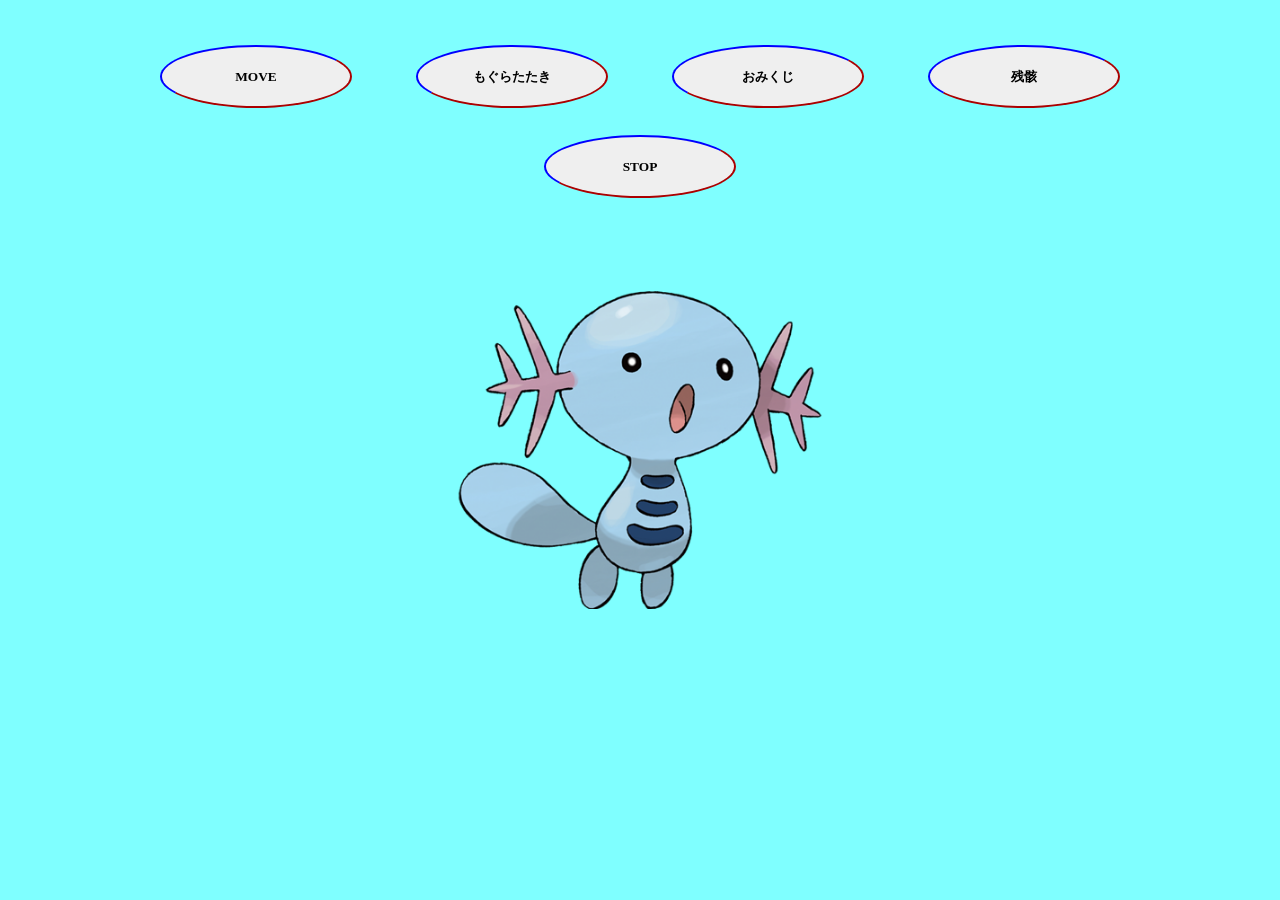
<file: index.html>
<!DOCTYPE html>
<html lang="ja">
<head>
    <meta charset="UTF-8">
    <meta name="viewport" content="width=device-width, initial-scale=1.0">
    <title>Home</title>
    <link rel="stylesheet" href="CSS/index.css">
</head>
<body>
    <div id="mainBox">
        <img src="image/upa.png" class="upa" id="upa1">
        <button id="moveButton1">MOVE</button>
        <button id="moveButton2" onclick="location.href='mogura.html'">もぐらたたき</button>
        <button id="moveButton3" onclick="location.href='kuji.html'">おみくじ</button>
        <button id="moveButton4" onclick="location.href='zangai.html'"">残骸</button>
        <button id="stopButton">STOP</button>
    </div>
    <script src="https://code.jquery.com/jquery-3.4.1.min.js"></script>
    <script src="JS/index.js"></script>
</body>
</file>
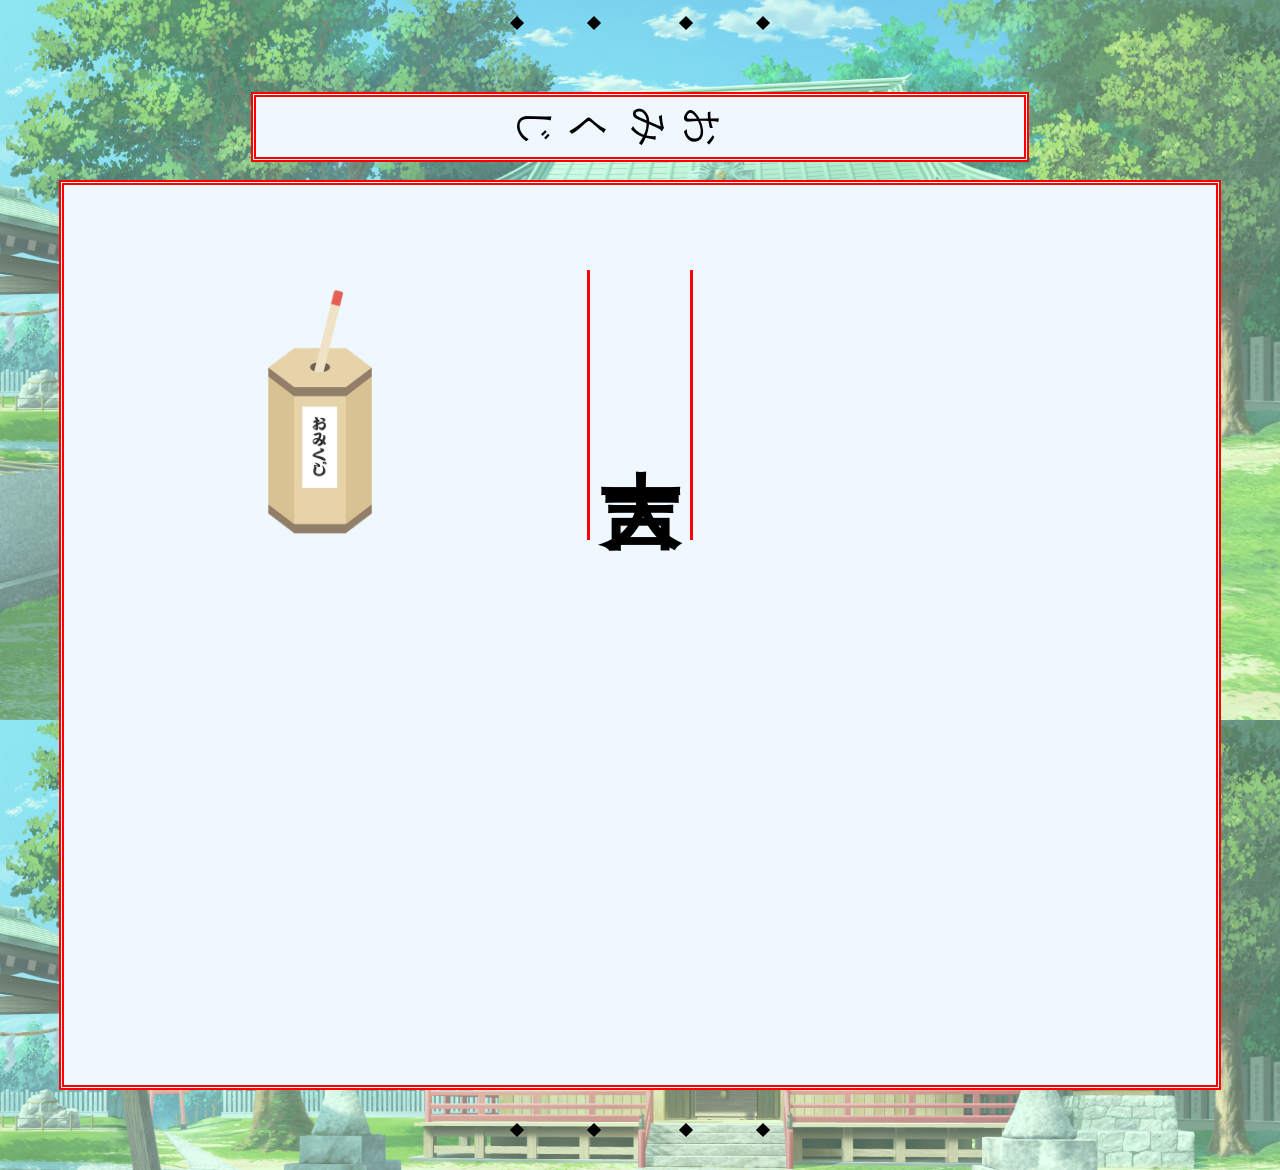
<file: kuji.html>
<!DOCTYPE html>
<html lang="ja">
<head>
    <meta charset="UTF-8">
    <meta name="viewport" content="width=device-width, initial-scale=1.0">
    <title>kuji</title>
    <link rel="stylesheet" href="CSS/kuji.css">
</head>
<body>
    <div id="headerAria">
        <div id="headerDia">
            <div class="diamond" id="diamond1"></div>
            <div class="diamond" id="diamond2"></div>
            <div class="diamond" id="diamond3"></div>
            <div class="diamond" id="diamond4"></div>
        </div>
        <div id="headerName">
            <p id="omikuji">お み く じ</p>
        </div>
    </div>

    
    <div id="mainAria">
        <div id="kujiAria"></div>
        <img src="image\omikuji.png" id="omikujiImage">
        <div id="resultAria">
            <p id="resultText">大吉</p>
        </div>
        <div id="imageAria"></div>

        <img src="image\death.jpg" class="death" id="death1">
        <img src="image\death.jpg" class="death" id="death2">
        <img src="image\death.jpg" class="death" id="death3">
        <img src="image\gamingKakapo.gif" id="kakapo">
        <img src="image\death.jpg" id="death4">
    </div>

    <div id="footerAria">
        <div id="footerDia">
            <div class="diamond" id="diamond1"></div>
            <div class="diamond" id="diamond2"></div>
            <div class="diamond" id="diamond3"></div>
            <div class="diamond" id="diamond4"></div>
        </div>
    </div>
    
    <script src="JS/kuji.js"></script>
</body>
</html>
</file>
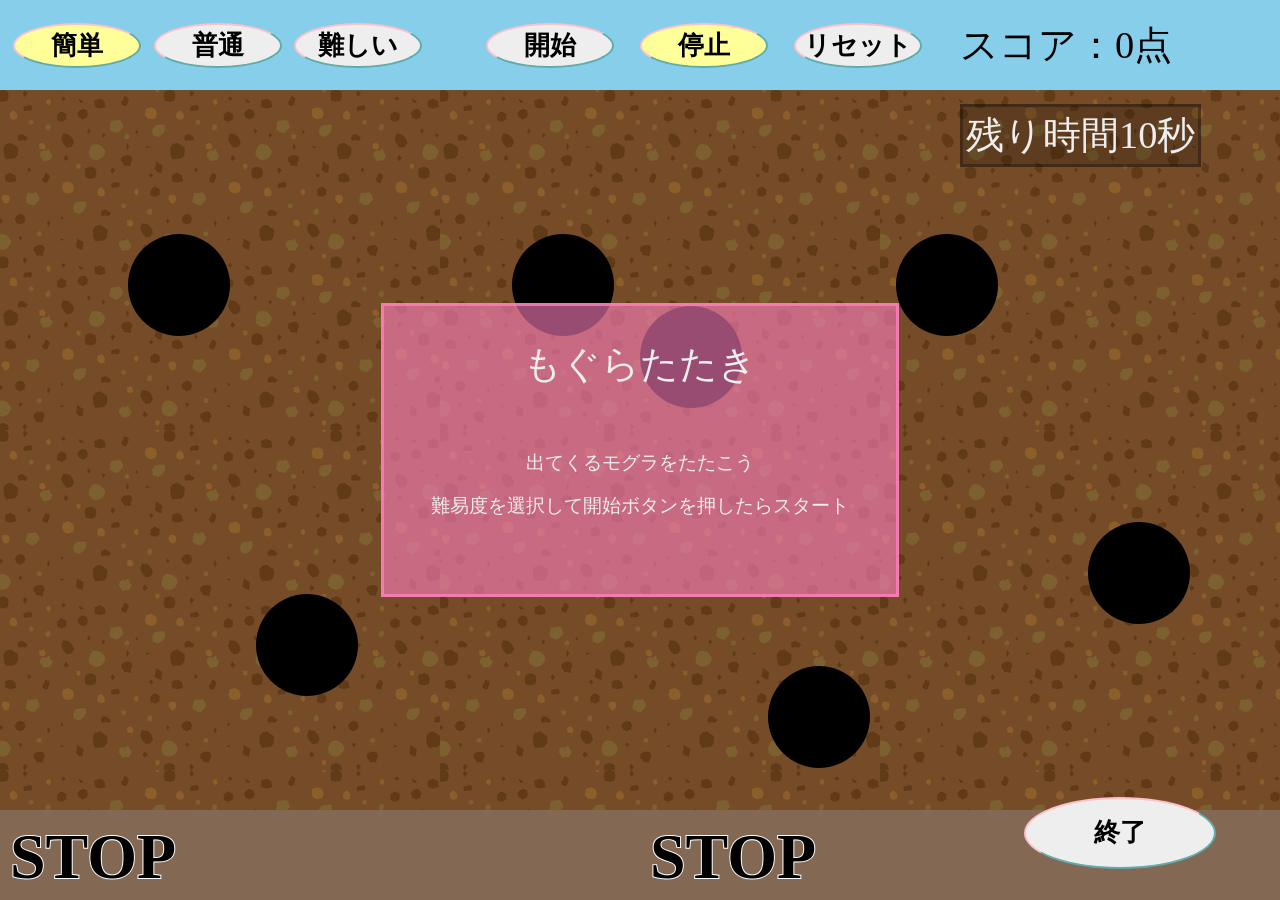
<file: mogura.html>
<!DOCTYPE html>
<html lang="ja">
<head>
    <meta charset="UTF-8">
    <meta name="viewport" content="width=device-width, initial-scale=1.0">
    <title>mogura</title>
    <link rel="stylesheet" href="CSS/mogura.css">
</head>
<body>
<div id="darkCover"></div>
    <div id="headerAria">
        <button class="menuButton" id="easy">簡単</button>
        <button class="menuButton" id="nomal">普通</button>
        <button class="menuButton" id="hard">難しい</button>
        <button class="menuButton" id="start">開始</button>
        <button class="menuButton" id="stop">停止</button>
        <button class="menuButton" id="reset">リセット</button>
        <p id="score">スコア：0点</div>
    </div>
    <div id="mainAria">
        <div id="startPopUp">
            <p id="title">もぐらたたき</p>
            <p class="caption" id="description1">出てくるモグラをたたこう</p>
            <p class="caption" id="description2">難易度を選択して開始ボタンを押したらスタート</p>
        </div>
        <p id="time"></p>
        <div class="circle" id="circle1"></div>
        <img src="image/mogura.png" class="mogura" id="mogura1">
        <div class="circle" id="circle2"></div>
        <img src="image/mogura.png" class="mogura" id="mogura2">
        <div class="circle" id="circle3"></div>
        <img src="image/mogura.png" class="mogura" id="mogura3">
        <div class="circle" id="circle4"></div>
        <img src="image/mogura.png" class="mogura" id="mogura4">
        <div class="circle" id="circle5"></div>
        <img src="image/mogura.png" class="mogura" id="mogura5">
        <div class="circle" id="circle6"></div>
        <img src="image/mogura.png" class="mogura" id="mogura6">
        <div class="circle" id="circle7"></div>
        <img src="image/mogura.png" class="mogura" id="mogura7">
        <div id="resultPopUp">
            <p id="resultText"></p>
            <button id="retry">もういちど</button>
        </div>
    </div>
    <div id="footerAria">
    <button class="menuButton" id="gameExit" onclick="location.href='index.html'">終了</button>
        <div id="slideAria">
            <p class="moveText" id="moveText1">STOP</p>
            <p class="moveText" id="moveText2">STOP</p>
            <p class="moveText" id="moveText3">STOP</p>
        </div>
    </div>

    <script src="https://code.jquery.com/jquery-3.4.1.min.js"></script>
    <script src="JS/mogura.js"></script>
</body>
</html>
</file>
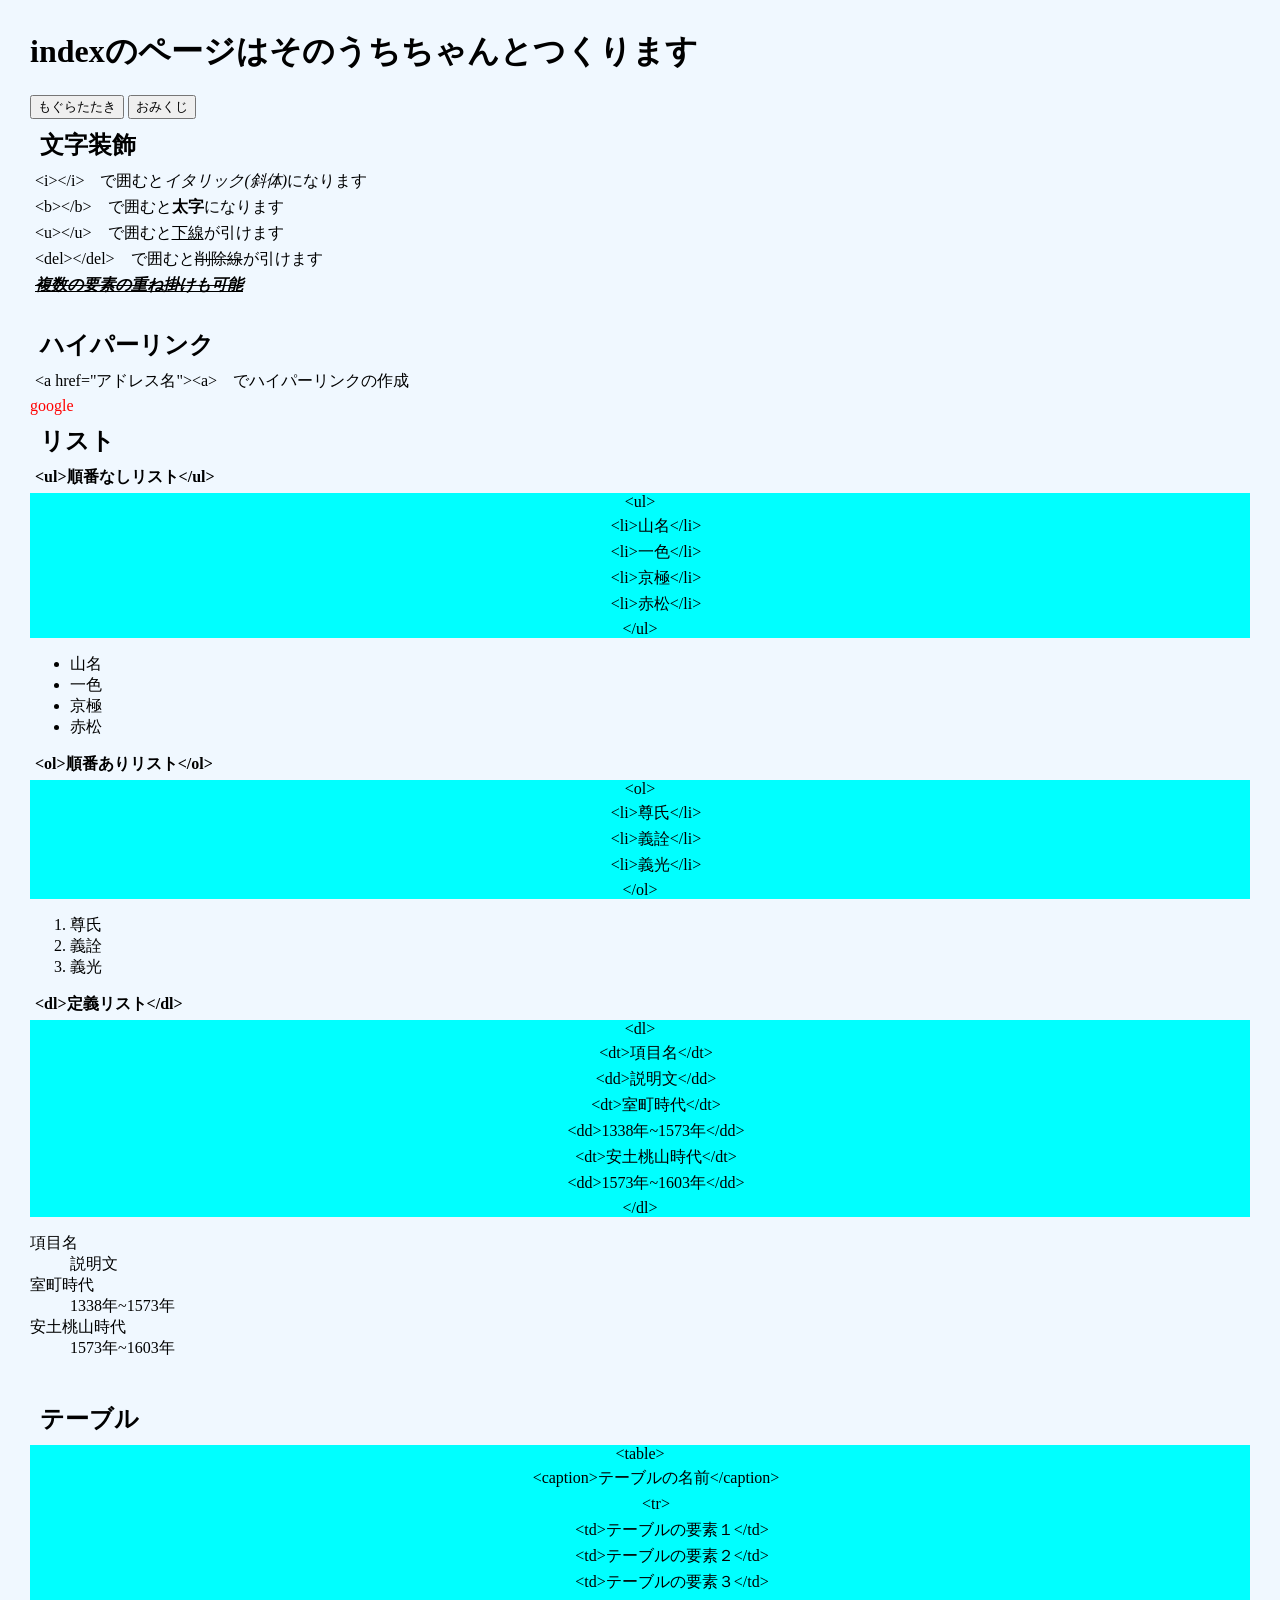
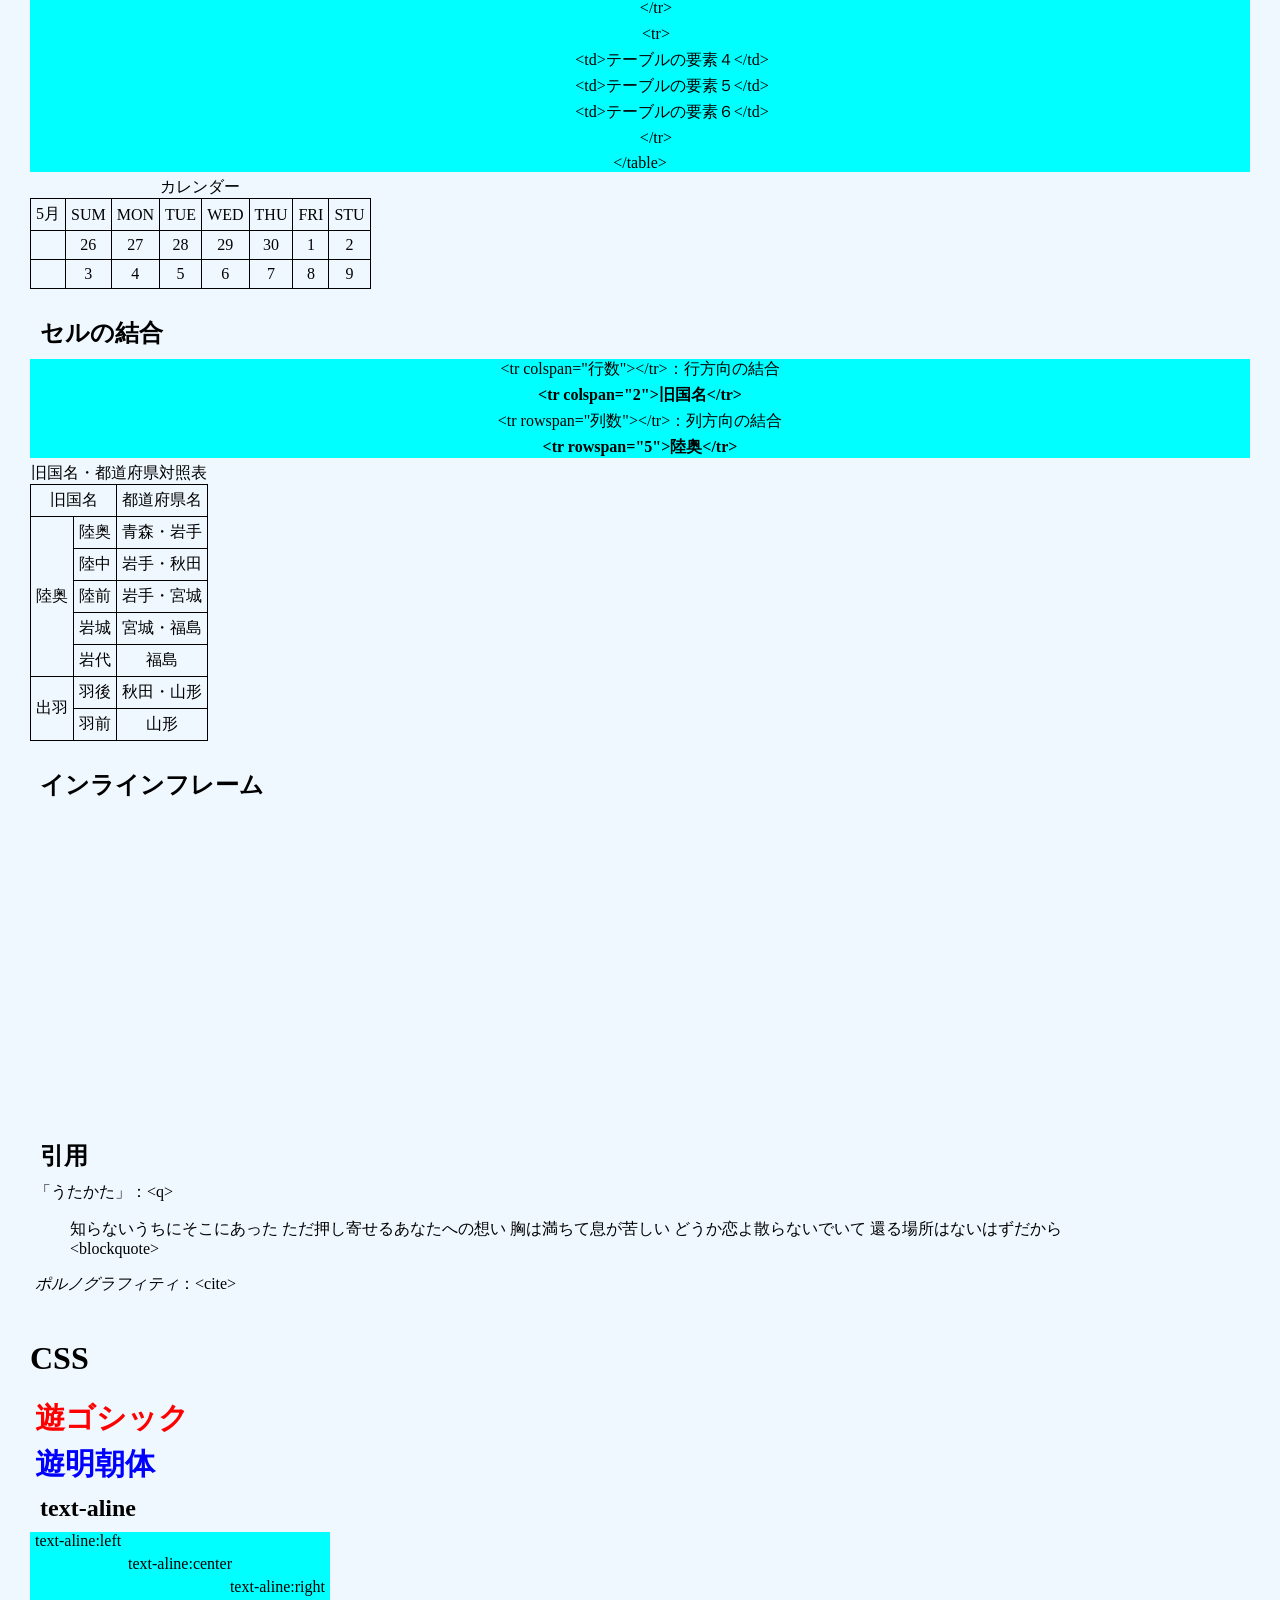
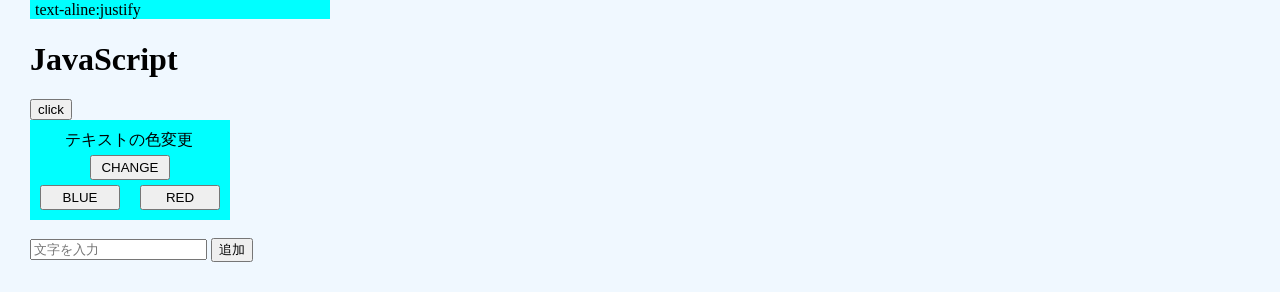
<file: zangai.html>
<!DOCTYPE html>
<html lang="ja">
<head>
    <meta charset="UTF-8">
    <meta name="viewport" content="width=device-width, initial-scale=1.0">
    <title>Home</title>
    <link rel="stylesheet" href="CSS/zangai.css">
</head>
<body>
    <h1>indexのページはそのうちちゃんとつくります</h1>
    <button onclick="location.href='mogura.html'">もぐらたたき</button>
    <button onclick="location.href='kuji.html'">おみくじ</button>
    <h2>文字装飾</h2>
    <p>&lt;i&gt;&lt;/i&gt;　で囲むと<i>イタリック(斜体)</i>になります</p>
    <p>&lt;b&gt;&lt;/b&gt;　で囲むと<b>太字</b>になります</p>
    <p>&lt;u&gt;&lt;/u&gt;　で囲むと<u>下線</u>が引けます</p>
    <p>&lt;del&gt;&lt;/del&gt;　で囲むと<del>削除線</del>が引けます</p>
    <p><i><u><b><del>複数の要素の重ね掛けも可能</del></b></u></i></p>
    <br>
    <h2>ハイパーリンク</h2>
    <p>&lt;a href="アドレス名"&gt;&lt;a&gt;　でハイパーリンクの作成</p>
    <a href="https://www.google.com/?hl=ja">google</a>
    <br>

    <h2>リスト</h2>
    <p><b>&lt;ul&gt;順番なしリスト&lt;/ul&gt;</b></p>
    <div>
    <p>&lt;ul&gt;</p>
    <p>　　&lt;li&gt;山名&lt;/li&gt;</p>
    <p>　　&lt;li&gt;一色&lt;/li&gt;</p>
    <p>　　&lt;li&gt;京極&lt;/li&gt;</p>
    <p>　　&lt;li&gt;赤松&lt;/li&gt;</p>
    <p>&lt;/ul&gt;</p>
    </div>
    <ul>
        <li>山名</li>
        <li>一色</li>
        <li>京極</li>
        <li>赤松</li>
    </ul>
    <p><b>&lt;ol&gt;順番ありリスト&lt;/ol&gt;</b></p>
    <div>
    <p>&lt;ol&gt;</p>
    <p>　　&lt;li&gt;尊氏&lt;/li&gt;</p>
    <p>　　&lt;li&gt;義詮&lt;/li&gt;</p>
    <p>　　&lt;li&gt;義光&lt;/li&gt;</p>
    <p>&lt;/ol&gt;</p>
    </div>
    <ol>
        <li>尊氏</li>
        <li>義詮</li>
        <li>義光</li>
    </ol>

    <p><b>&lt;dl&gt;定義リスト&lt;/dl&gt;</b></p>
    <div>
    <p>&lt;dl&gt;</p>
    <p>　　&lt;dt&gt;項目名&lt;/dt&gt;</p>
    <p>　　&lt;dd&gt;説明文&lt;/dd&gt;</p>
    <p>　　&lt;dt&gt;室町時代&lt;/dt&gt;</p>
    <p>　　&lt;dd&gt;1338年~1573年&lt;/dd&gt;</p>
    <p>　　&lt;dt&gt;安土桃山時代&lt;/dt&gt;</p>
    <p>　　&lt;dd&gt;1573年~1603年&lt;/dd&gt;</p>
    <p>&lt;/dl&gt;</p>
    </div>
    <dl>
        <dt>項目名</dt>
        <dd>説明文</dd>
        <dt>室町時代</dt>
        <dd>1338年~1573年</dd>
        <dt>安土桃山時代</dt>
        <dd>1573年~1603年</dd>
    </dl>
    <br>
    <h2>テーブル</h2>
    <div>
        <p>&lt;table&gt;</p>
        <p>　　&lt;caption&gt;テーブルの名前&lt;/caption&gt;</p>
        <p>　　&lt;tr&gt;</p>
        <p>　　　　&lt;td&gt;テーブルの要素１&lt;/td&gt;</p>
        <p>　　　　&lt;td&gt;テーブルの要素２&lt;/td&gt;</p>
        <p>　　　　&lt;td&gt;テーブルの要素３&lt;/td&gt;</p>
        <p>　　&lt;/tr&gt;</p>
        <p>　　&lt;tr&gt;</p>
        <p>　　　　&lt;td&gt;テーブルの要素４&lt;/td&gt;</p>
        <p>　　　　&lt;td&gt;テーブルの要素５&lt;/td&gt;</p>
        <p>　　　　&lt;td&gt;テーブルの要素６&lt;/td&gt;</p>
        <p>　　&lt;/tr&gt;</p>
        <p>&lt;/table&gt;</p>
    </div>
    <table>
        <caption>カレンダー</caption>
        <tr>
            <td>5月</td>
            <td>SUM</td>
            <td>MON</td>
            <td>TUE</td>
            <td>WED</td>
            <td>THU</td>
            <td>FRI</td>
            <td>STU</td>
        </tr>
        <tr>
            <td></td>
            <td>26</td>
            <td>27</td>
            <td>28</td>
            <td>29</td>
            <td>30</td>
            <td>1</td>
            <td>2</td>
        </tr>
        <tr>
            <td></td>
            <td>3</td>
            <td>4</td>
            <td>5</td>
            <td>6</td>
            <td>7</td>
            <td>8</td>
            <td>9</td>
        </tr>
    </table>
    <br>

    <h2>セルの結合</h2>
    <div>
        <p>&lt;tr colspan="行数"&gt;&lt;/tr&gt;：行方向の結合</p>
        <p><b>&lt;tr colspan="2"&gt;旧国名&lt;/tr&gt;</b></p>
        <p>&lt;tr rowspan="列数"&gt;&lt;/tr&gt;：列方向の結合</p>
        <p><b>&lt;tr rowspan="5"&gt;陸奥&lt;/tr&gt;</b></p>
    </div>
    <table>
        <caption>旧国名・都道府県対照表</caption>
        <tr>
            <td colspan="2">旧国名</td>
            <td>都道府県名</td>
        </tr>
        <tr>
            <td rowspan="5">陸奥</td>
            <td>陸奥</td>
            <td>青森・岩手</td>
        </tr>
        <tr>
            <td>陸中</td>
            <td>岩手・秋田</td>
        </tr>
        <tr>
            <td>陸前</td>
            <td>岩手・宮城</td>
        </tr>
        <tr>
            <td>岩城</td>
            <td>宮城・福島</td>
        </tr>
        <tr>
            <td>岩代</td>
            <td>福島</td>
        </tr>
        <tr>
            <td rowspan="2">出羽</td>
            <td>羽後</td>
            <td>秋田・山形</td>
        </tr>
        <tr>
            <td>羽前</td>
            <td>山形</td>
        </tr>
    </table>
    <br>
    <h2>インラインフレーム</h2>
    <iframe width="560" height="315" src="https://www.youtube.com/embed/H_BtvBabcgY?si=7DzrhFeYsrZFn8-L" title="YouTube video player" frameborder="0" allow="accelerometer; autoplay; clipboard-write; encrypted-media; gyroscope; picture-in-picture; web-share" referrerpolicy="strict-origin-when-cross-origin" allowfullscreen></iframe>
    
    <br>
    <h2>引用</h2>
    <p><q>うたかた</q>：&lt;q&gt;</p>
    <blockquote>
        知らないうちにそこにあった
        ただ押し寄せるあなたへの想い
        胸は満ちて息が苦しい
        どうか恋よ散らないでいて
        還る場所はないはずだから<br>
        &lt;blockquote&gt;
    </blockquote>
    <p><cite>ポルノグラフィティ</cite>：&lt;cite&gt;</p>
    
    <br>
    <h1>CSS</h1>
    <p id="gothic">遊ゴシック</p>
    <p id="mintyo">遊明朝体</p>

    <h2>text-aline</h2>
    <div id="text-aline">
        <p id="left">text-aline:left</p>
        <p id="center">text-aline:center</p>
        <p id="right">text-aline:right</p>
        <p id="justify">text-aline:justify</p>
    </div>

    <h1>JavaScript</h1>
    <button id="btn" onclick="click()">click</button>
    <br>

    <div id="onclickTest">
        <p id="changeText">テキストの色変更</p>
        <button id="redButton">RED</button>
        <button id="blueButton">BLUE</button>
        <button id="changeButton">CHANGE</button>
    </div>
    <br>

    <input type="text" id="inputText" placeholder="文字を入力">
    <button id="addButton">追加</button>
    <ul id="outputList"></ul>


    
    <script src="JS/zangai.js"></script>
    
</body>
</html>
</file>
<file: CSS/index.css>
html,body{
    width: 100%;
    height: 100%;
    margin: 0;
    overflow: hidden;
}
#mainBox{
    position: relative;
    width: 100vw;
    height: 100vh;
    background-color: #7FFFFF;
    top: 50%;
    left: 50%;
    transform: translate(-50%,-50%);
}

.upa{
    position: absolute;
    width: 40%;
    transform: translate(-50%,-50%);
    --movexOld: 50%;
    --movexNew: 50%;
    --moveyOld: 50%;
    --moveyNew: 50%;
    animation: none;
    z-index: 3;
    border-radius: 50%;
    display: none;
    transform-origin: 50% 50%;
}
#upa1{
    display: block;
    top: 50%;
    left: 50%;
}

button{
    position: absolute;
    width: 15%;
    height: 7%;
    transform: translateX(-50%);
    font-family: "HG丸ｺﾞｼｯｸM-PRO";
    font-weight: bold;
    border-radius: 50%;
    border-color: blue red red blue;
}
#moveButton1{ top: 5%; left: 20%; }
#moveButton2{ top: 5%; left: 40%; }
#moveButton3{ top: 5%; left: 60%; }
#moveButton4{ top: 5%; left: 80%; }
#stopButton{ top: 15%; left: 50%; }

#testText{
    position: absolute;
    font-size: 3vw;
    top: 25%;
    left: 50%;
    transform: translateX(-50%);
}

@keyframes slide{
    0%{
        top: var(--moveyOld);
        left: var(--movexOld);
        transform: translate(-50%,-50%);
    }
    100%{
        top: var(--moveyNew);
        left: var(--movexNew);
        transform: translate(-50%,-50%);
    }
}

@keyframes zoom{
    0%{ scale: 0%; opacity: 0;}
    50%{ scale: 40%; opacity: 1;}
    100%{ scale: 0%; opacity: 0;}
}
</file>
<file: CSS/kuji.css>
html{
    margin: 0;
    width: 100%;
    height: 100%;
}
body{
    background-image: url("../image/jinja_hiru.jpg");
    background-repeat: repeat-y;
    background-position: left top;
    background-attachment: auto;
    background-size: 100%;
    background-color: #bcffdd;
    width: 100%;
    height: 100%;
    margin: 0;
    z-index: -2;
}
body::after {
  content: '';
  position: absolute;
  top: 0;
  left: 0;
  width: 100%;
  height: 130%;
  background: rgba(188, 255, 221, 0.4); 
  pointer-events: none;
  z-index: -1;
}

#headerAria{
    width: 100%;
    height: 20%;
    top: 0%;
    left: 0%;
    position: relative;
}
#headerDia{
    width: 20%;
    height: 1%;
    position: absolute;
    top: 10%;
    left: 50%;
    transform: translateX(-50%);
}
.diamond{
    position: absolute;
    background-color: black;
    width: 10px;
    height: 10px;
    transform: rotate(45deg);
}
#diamond1{ left: 0%; }
#diamond2{ left: 30%; }
#diamond3{ right: 30%; }
#diamond4{ right: 0%; }

#headerName{
    background-color: aliceblue;
    position: absolute;
    width: 60%;
    height: 60px;
    bottom: 10%;
    left: 50%;
    transform: translateX(-50%);
    border: 5px double red;
    display: flex;
    justify-content: center;
    align-items: center;
}
#omikuji{
    position: absolute;
    font-size: 40px;
    transform: rotate(90deg);
    writing-mode: vertical-rl;
    white-space: nowrap;
    font-family: "Yu Mincho";
}

#mainAria{
    width: 100%;
    height: 100%;
    position: relative;
}
#kujiAria{
    background-color: aliceblue;
    position: absolute;
    width: 90%;
    height: 100%;
    top: 0%;
    left: 50%;
    transform: translateX(-50%);
    border: 5px double red;
    z-index: 2;
}
#omikujiImage{
    position: absolute;
    width: 30%;
    top: 10%;
    left: 10%;
    z-index: 3;
}
#resultAria{
    background-color: aliceblue;
    position: absolute;
    width: 100px;
    height: 30%;
    top: 10%;
    left: 50%;
    transform: translateX(-50%);
    border-left: 3px solid red;
    border-right: 3px solid red;
    display: flex;
    justify-content: center;
    align-items: center;
    z-index: 3;
}
#resultText{
    position: absolute;
    font-size: 80px;
    font-family: "Yu Mincho";
    writing-mode: vertical-rl;
    font-weight: bold;
    z-index: 3;
}

#imageAria{
    position: absolute;
    width: 80%;
    height: 40%;
    top: 50%;
    left: 50%;
    transform: translateX(-50%);
}

#death1{
    position: absolute;
    left: 65%;
    top: 20%;
    width: 25%;
    display: none;
    animation: rotateAnimation 2s linear infinite;
    z-index: 3;
}
#death2{
    position: absolute;
    left: 20%;
    top: 50%;
    width: 20%;
    display: none;
    z-index: 2;
    animation: sizeAnimation 1s linear infinite;
    z-index: 3;
}
#death3{
    position: absolute;
    left: 60%;
    top: 70%;
    width: 30%;
    display: none;
    animation: moveAnimation 1.5s linear infinite;
    z-index: 3;
}

#kakapo{
    position: absolute;
    width: 85%;
    top: 50%;
    left: 50%;
    transform: translateX(-50%);
    display: none;
    z-index: 3;
}

#death4{
    position: absolute;
    width: 90%;
    height: 100%;
    top: 0%;
    left: 50%;
    transform: translateX(-50%);
    z-index: 1;
    /* display: none; */
}
#footerAria{
    width: 100%;
    height: 10%;
}
#footerDia{
    width: 20%;
    height: 1%;
    position: relative;
    top: 50%;
    left: 50%;
    transform: translateX(-50%);
}

@keyframes rotateAnimation{
    from { transform: rotate(0deg); }
    to{transform: rotate(360deg);}
}

@keyframes sizeAnimation {
    0%{ scale: 180%; }
    50%{ scale: 100%; }
    100%{ scale: 180%; }
}

@keyframes moveAnimation {
    0%{ left: 65%; }
    50%{ left: 5%; }
    100%{ left: 65%; }
}
</file>
<file: CSS/mogura.css>
html,body{
    width: 100%;
    height: 100%;
    margin: 0;
    overflow: hidden;
    font-family: "HG丸ｺﾞｼｯｸM-PRO";
}
#darkCover{
    position: absolute;
    content: "";
    width: 100%;
    height: 100%;
    top: 0;
    left: 0;
    background-color: rgba(0,0,0,0.4);
    display: none;
    z-index: 4;
}

#headerAria{
    position: relative;
    width: 100%;
    height: 10%;
    background-color: skyblue;
    top: 0%;
    left: 0%;
}
#score{
    position: absolute;
    font-size: 3vw;
    margin: 0;
    top: 50%;
    left: 75%;
    transform: translateY(-50%);
}

@media screen and (max-width:480px){
    #score{ font-size: 4vw; }
}
.menuButton{
    position: absolute;
    top: 25%;
    width: 10%;
    height: 50%;
    border-radius: 50%;
    font-size: 2vw;
    font-weight: bold;
    font-family: "HG丸ｺﾞｼｯｸM-PRO";
    background-color: #EEEEEE;
    z-index: 3;
    white-space: nowrap;
    display: flex;
    justify-content: center;
    align-items: center;
    border-color: pink #90FFFF #90ffff pink;
}
.menuButton:hover{
    border: solid black 2px;
    scale: 1.2;
}
#easy{ left: 1%; background-color: #FFFF99; }
#nomal{ left: 12%; }
#hard{ left: 23%; }
#start{ left: 38%; }
#stop{ left: 50%; background-color: #FFFF99; }
#reset{ left: 62%;}
#gameExit{ width: 15%; height: 80%; top: -15%; left: 80%; }
@media screen and (max-width:480px){
    .menuButton{ width: 11vw; height: 11vw; font-size: 2.5vw;}
    .menuButton:hover{ scale: 1;}
}

#mainAria{
    position: relative;
    background-image: url("../image/tsuchi.jpeg");
    width: 100%;
    height: 80%;
}
#startPopUp{
    position: absolute;
    top: 50%;
    left: 50%;
    transform: translate(-50%,-50%);
    width: 40%;
    height: 40%;
    background-color: rgba(255,127,191,0.6);
    border: 3px rgba(255,127,191,0.8) solid;
    z-index: 5;
    text-align: center;
}
#title{
    position: absolute;
    color: #EEEEEE;
    font-size: 3vw;
    white-space: nowrap;
    margin: 0;
    top: 20%;
    left: 50%;
    transform: translate(-50%,-50%);
    z-index: 6;
}
.caption{
    position: absolute;
    color: #EEEEEE;
    font-size: 1.5vw;
    white-space: nowrap;
    margin: 0;
    top: 20%;
    left: 50%;
    transform: translateX(-50%);
    z-index: 6;
}
#description1{ top: 50%; }
#description2{ top: 65%; }

@media screen and (max-width:480px){
    #startPopUp{ width: 70%; }
    #title{ font-size: 6vw; }
    .caption{ font-size: 3vw; }
}
#time{
    position: absolute;
    font-size: 3vw;
    margin: 0;
    padding: 3px;
    top: 2%;
    left: 75%;
    color: #EEEEEE;
    background-color: rgba(0,0,0,0.2);
    border: 3px rgba(0,0,0,0.3) solid;
}
@media screen and (max-width:480px){
    #time{ font-size: 4vw; left: 70%;}
}
.circle{
    position: absolute;
    width: 8vw;
    height: 8vw;
    background-color: black;
    border-radius: 50%;
}
.mogura{
    position: absolute;
    width: 8vw;
    display: none;
}
#circle1{ top: 20%; left: 10%; }
#circle2{ top: 70%; left: 20%; }
#circle3{ top: 20%; left: 40%; }
#circle4{ top: 30%; left: 50%; }
#circle5{ top: 80%; left: 60%; }
#circle6{ top: 20%; left: 70%; }
#circle7{ top: 60%; left: 85%; }

#mogura1{ top: 20%; left: 10%; }
#mogura2{ top: 70%; left: 20%; }
#mogura3{ top: 20%; left: 40%; }
#mogura4{ top: 30%; left: 50%; }
#mogura5{ top: 80%; left: 60%; }
#mogura6{ top: 20%; left: 70%; }
#mogura7{ top: 60%; left: 85%; }

@media screen and (max-width:480px){
    .circle{ width: 20vw; height: 20vw; }
    .mogura{ width: 20vw; }
    #circle1{ top: 10%; left: 10%; }
    #circle2{ top: 70%; left: 20%; }
    #circle3{ top: 20%; left: 40%; }
    #circle4{ top: 50%; left: 50%; }
    #circle5{ top: 80%; left: 60%; }
    #circle6{ top: 20%; left: 70%; }
    #circle7{ top: 60%; left: 80%; }

    #mogura1{ top: 10%; left: 10%; }
    #mogura2{ top: 70%; left: 20%; }
    #mogura3{ top: 20%; left: 40%; }
    #mogura4{ top: 50%; left: 50%; }
    #mogura5{ top: 80%; left: 60%; }
    #mogura6{ top: 20%; left: 70%; }
    #mogura7{ top: 60%; left: 80%; }
}

#resultPopUp{
    position: absolute;
    top: 50%;
    left: 50%;
    transform: translate(-50%,-50%);
    width: 40%;
    height: 40%;
    background-color: rgba(255,127,191,0.6);
    border: 3px rgba(255,127,191,0.8) solid;
    display: none;
    z-index: 5;
    text-align: center;
}
#resultText{
    position: absolute;
    color: #EEEEEE;
    font-size: 3vw;
    white-space: nowrap;
    margin: 0;
    top: 50%;
    left: 50%;
    transform: translate(-50%,-50%);
    z-index: 6;
}
#retry{
    position: absolute;
    font-size: 2vw;
    font-family: "HG丸ｺﾞｼｯｸM-PRO";
    background-color: #EEEEEE;
    left: 50%;
    transform: translateX(-50%);
    top: 77%;
    padding: 5px;
    border-radius: 10px;
    z-index: 6;
}
#retry:hover{
    border: solid black 2px;
    background-color: #AAAAAA;
}
@media screen and (max-width:480px){
    #resultPopUp{ width: 70%; }
    #resultText{ font-size: 6vw; }
    #retry{ font-size: 3vw; }
}

#footerAria,#slidetext{
    position: relative;
    width: 100%;
    height: 10%;
    background-color: #836953;
}
#slideAria{
    position: relative;
}
.moveText{
    position: absolute;
    margin: 10px;
    font-size: 5vw;
    font-weight: bold;
    -webkit-text-stroke: 2px white;
    paint-order: stroke;
}
@media screen and (max-width:480px){
    .moveText{ font-size: 8vw; }
}
#moveText1{ left: 0%; }
#moveText2{ left: 50%; }
#moveText3{ left: 100%; }

@keyframes moguraUp{
    from{ scale: 0%;}
    to{ scale: 100%;}
}
@keyframes moguraDown{
    from{ scale: 100%;}
    to{ scale: 0%;}
}

@keyframes moguraUpDown{
    0%{ scale: 0%; }
    30%{ scale: 100%;}
    70%{ scale: 100%;}
    100%{ scale: 0%;}
}
@keyframes slide{
    from{ left: 0%;}
    to{ left: -50%; }
}
</file>
<file: CSS/zangai.css>
@charset "utf-8";

body{
    background-color: aliceblue;
    margin: 30px;
}

p{
  margin: 5px;  
}

h2{
    margin: 10px;
}

div{
    background-color: aqua;
    text-align: center;
}

table, td{
    border: 1px solid black;
    border-collapse: collapse;
    padding: 5px;
    text-align: center;
}

#gothic{
    color: red;
    font-family: "メイリオ","sans-serif";
    font-weight: bold;
    font-size: 30px;
}

#mintyo{
    color: blue;
    font-family: "Yu Mincho","serif";
    font-weight: bold;
    font-size: 30px;
}

#text-aline{
    margin: 0;
    width: 300px;
}
#left{
    text-align: left;
}
#center{
    text-align: center;
}
#right{
    text-align: right;
}
#justify{
    text-align: justify;
}

a:link{color: red;}
a:visited{color: blue;}
a:hover{
    color: green;
    font-weight: bold;
}
a:active{color: red;}
a{text-decoration: none;}

#onclickTest{
    position: relative;
    width: 200px;
    height: 100px;
}
#changeText{
    position: absolute;
    top: 5%;
    left: 15%;
}
#redButton{
    position: absolute;
    width: 40%;
    height: 25%;
    right: 5%;
    bottom: 10%;
}
#blueButton{
    position: absolute;
    width: 40%;
    height: 25%;
    left: 5%;
    bottom: 10%;
}
#changeButton{
    position: absolute;
    width: 40%;
    height: 25%;
    left: 30%;
    bottom: 40%;
}
#outputList{ list-style: none; }
</file>
